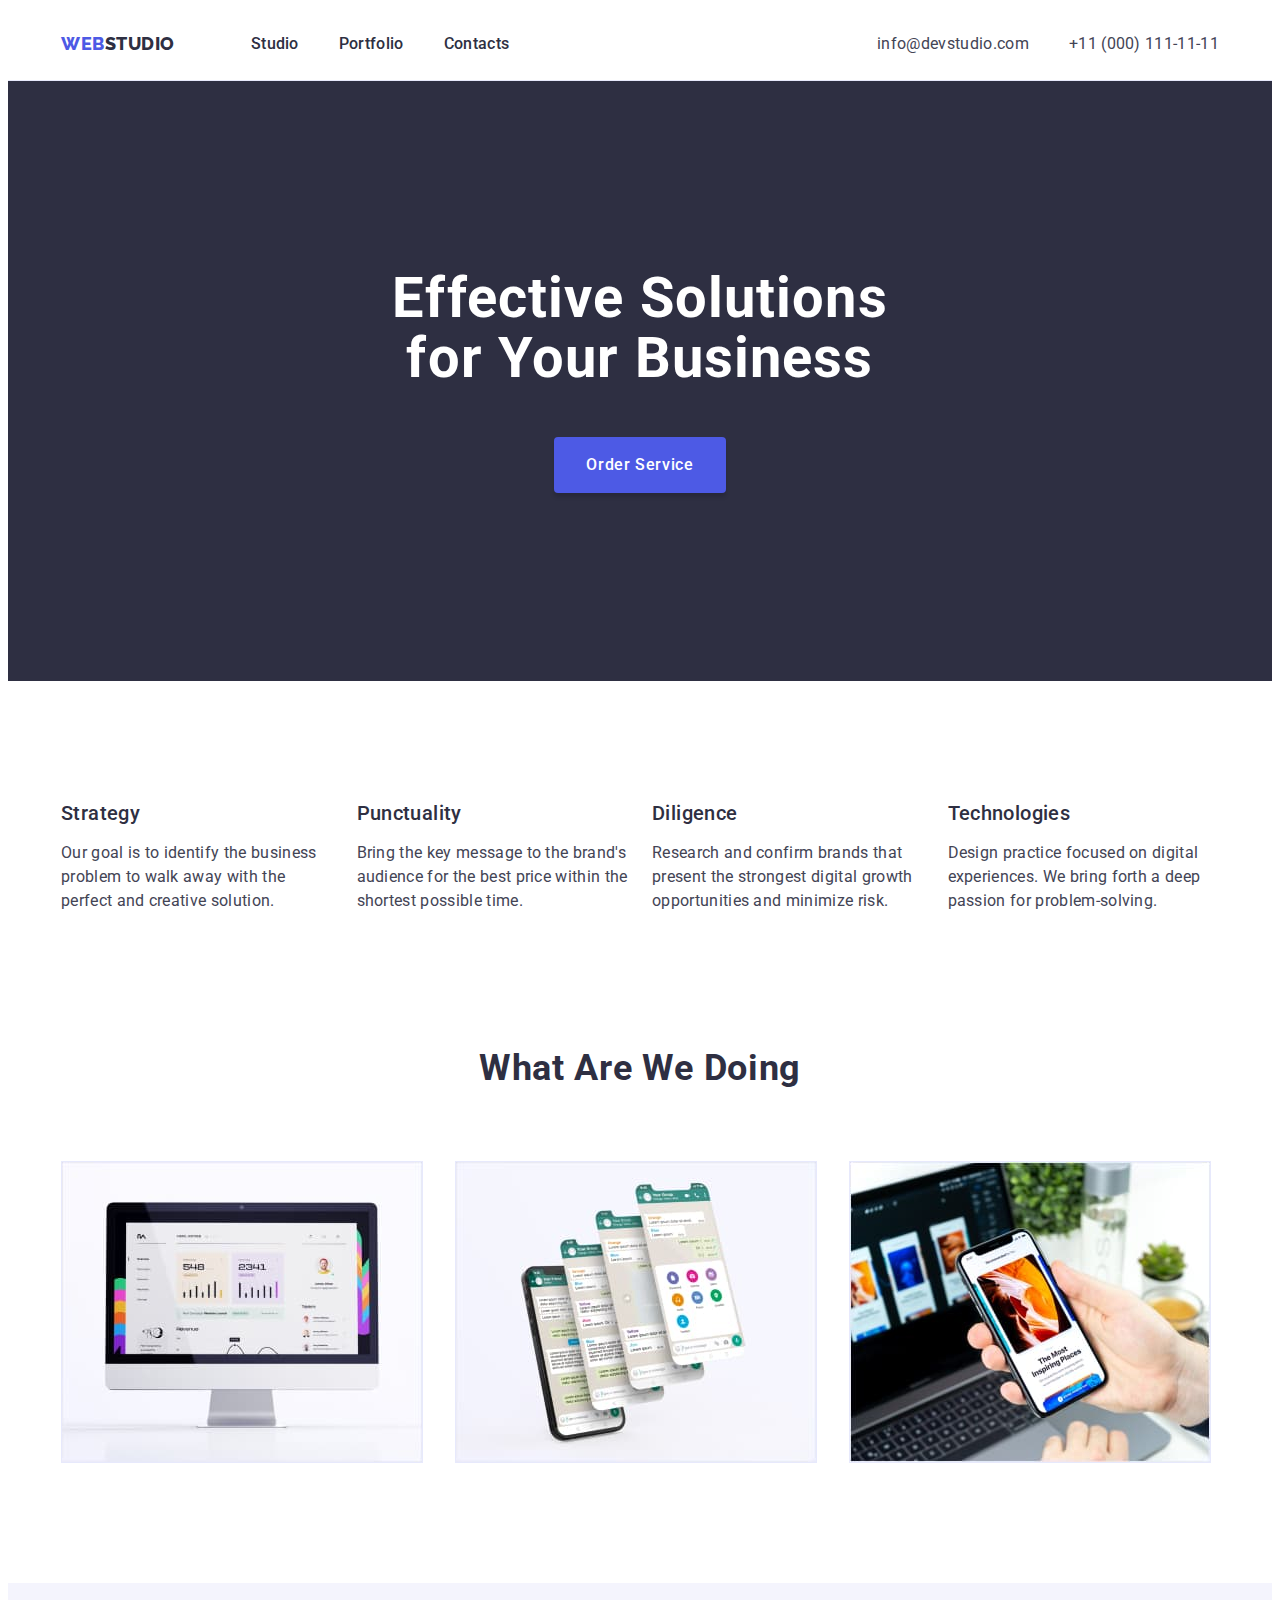
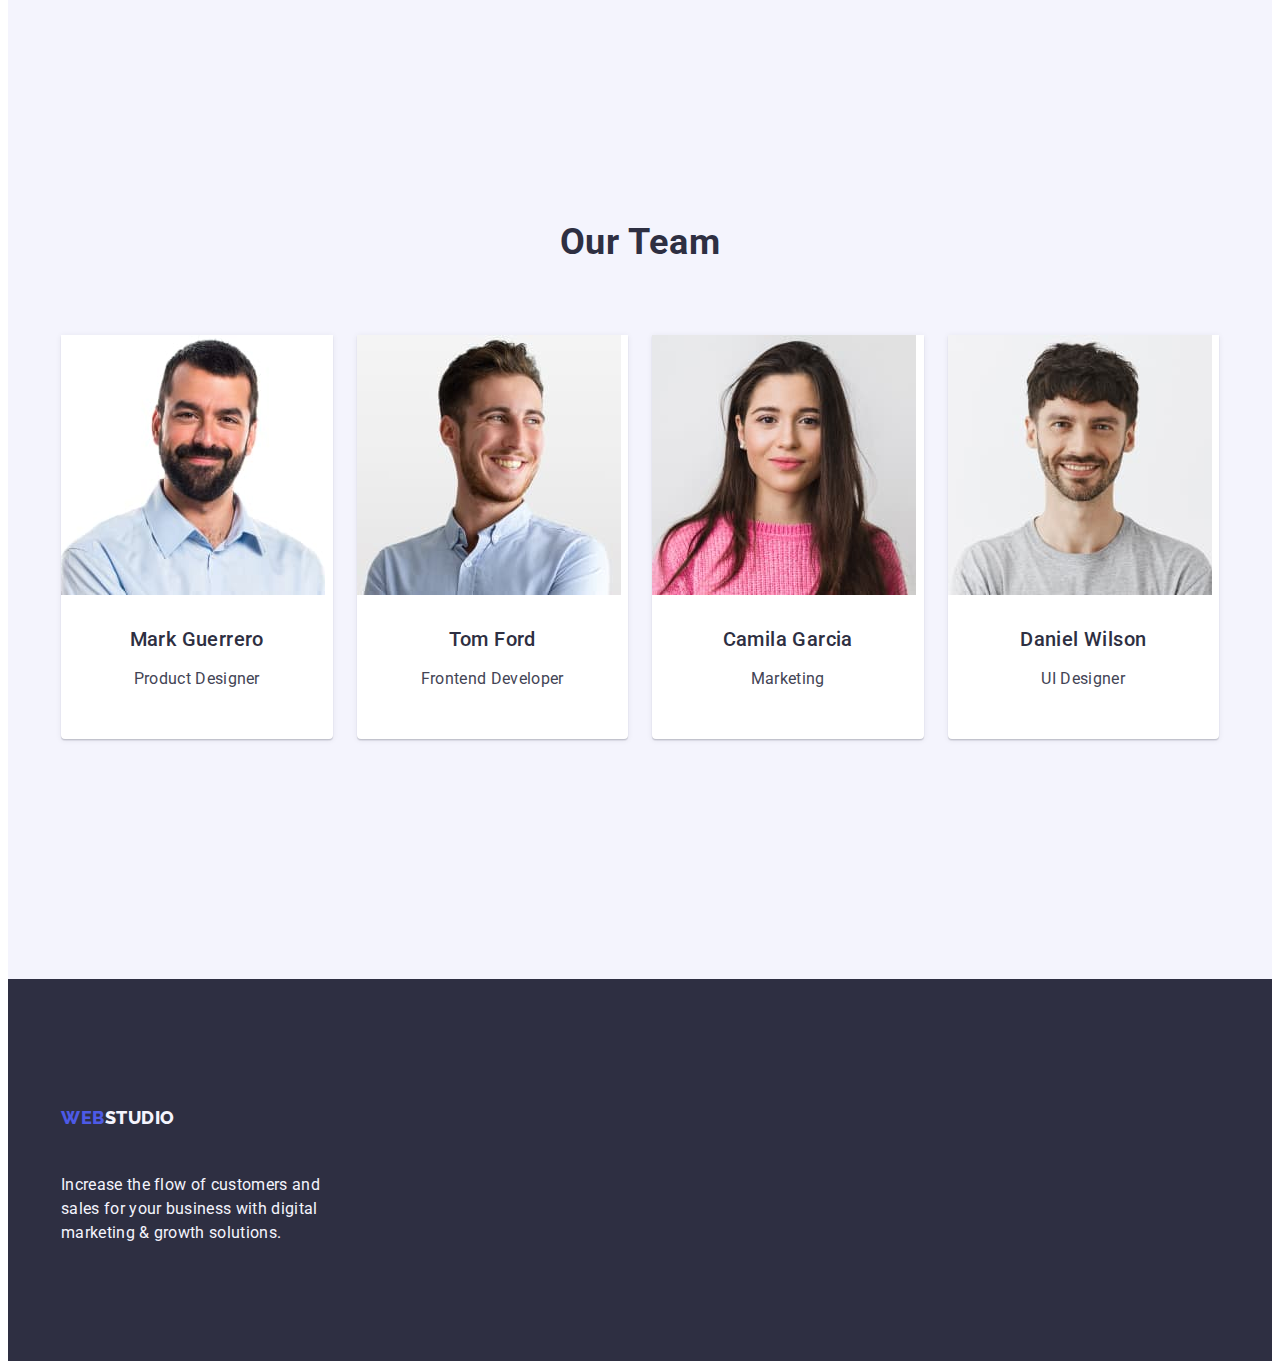
<file: index.html>
<!DOCTYPE html>
<html lang="en">
  <head>
    <meta charset="UTF-8" />
    <meta name="viewport" content="width=device-width, initial-scale=1.0" />
    <title>GOIT homework</title>
    <link rel="preconnect" href="https://fonts.googleapis.com" />
    <link rel="preconnect" href="https://fonts.gstatic.com" crossorigin />
    <link
      href="https://fonts.googleapis.com/css2?family=Raleway:wght@800&family=Roboto:wght@400;500;700;900&display=swap"
      rel="stylesheet"
    />
    <link
      rel="stylesheet"
      href="https://cdnjs.cloudflare.com/ajax/libs/modern-normalize/2.0.0/modern-normalize.min.css"
      integrity="sha512-4xo8blKMVCiXpTaLzQSLSw3KFOVPWhm/TRtuPVc4WG6kUgjH6J03IBuG7JZPkcWMxJ5huwaBpOpnwYElP/m6wg=="
      crossorigin="anonymous"
      referrerpolicy="no-referrer"
    />
    <link rel="stylesheet" href="./css/styles.css" />
  </head>
  <body>
    <!-- header -->

    <header class="header">
      <div class="container header-container">
        <nav class="nav">
          <a class="link logo" href="./index.html"
            >Web<span class="logo-two">Studio</span></a
          >
          <ul class="list nav-list">
            <li class="nav-list-item">
              <a class="link list-position" href="./index.html">Studio</a>
            </li>

            <li class="nav-list-item">
              <a class="link list-position" href="./portfolio.html"
                >Portfolio</a
              >
            </li>

            <li class="nav-list-item">
              <a class="link list-position" href="">Contacts</a>
            </li>
          </ul>
        </nav>

        <!-- phone,email -->

        <address class="addr">
          <ul class="list addr-list">
            <li class="address-item">
              <a class="link address-link" href="mailto:info@devstudio.com"
                >info@devstudio.com</a
              >
            </li>
            <li class="address-item">
              <a class="link address-link" href="tel:+110001111111"
                >+11 (000) 111-11-11</a
              >
            </li>
          </ul>
        </address>
      </div>
    </header>

    <!-- Hero  -->

    <main>
      <section class="section-hero">
        <div class="container">
          <h1 class="hero-title">Effective Solutions for Your Business</h1>
          <button class="hero-btn" type="button">Order Service</button>
        </div>
      </section>

      <!-- Effective  -->

      <section class="section-effective">
        <div class="container">
          <h2 class="visually-hidden">advantages</h2>
          <ul class="list list-effective">
            <li class="effective-item">
              <h3 class="effective-list-title">Strategy</h3>
              <p class="effective-list-dscr">
                Our goal is to identify the business problem to walk away with
                the perfect and creative solution.
              </p>
            </li>
            <li class="effective-item">
              <h3 class="effective-list-title">Punctuality</h3>
              <p class="effective-list-dscr">
                Bring the key message to the brand's audience for the best price
                within the shortest possible time.
              </p>
            </li>
            <li class="effective-item">
              <h3 class="effective-list-title">Diligence</h3>
              <p class="effective-list-dscr">
                Research and confirm brands that present the strongest digital
                growth opportunities and minimize risk.
              </p>
            </li>
            <li class="effective-item">
              <h3 class="effective-list-title">Technologies</h3>
              <p class="effective-list-dscr">
                Design practice focused on digital experiences. We bring forth a
                deep passion for problem-solving.
              </p>
            </li>
          </ul>
        </div>
      </section>

      <!-- Advantages -->

      <section class="section-advantages">
        <div class="container">
          <h2 class="advantages-title">What are we doing</h2>
          <ul class="list list-advantages">
            <li class="advantages-list-item">
              <img
                class="adventages-list-img"
                src="./images/themostinspringplaces.jpg"
                alt="the most inspring places"
                width="360"
                height="300"
              />
            </li>
            <li class="advantages-list-item">
              <img
                class="adventages-list-img"
                src="./images/mobile.jpg"
                alt="mobile version of the site"
                width="360"
                height="300"
              />
            </li>
            <li class="advantages-list-item">
              <img
                class="adventages-list-img"
                src="./images/unique-design.jpg"
                alt="unique design"
                width="360"
                height="300"
              />
            </li>
          </ul>
        </div>
      </section>

      <!-- Our Team -->

      <section class="section-team">
        <div class="container">
          <h2 class="team-title">Our Team</h2>
          <ul class="list list-team">
            <li class="team-list-item">
              <img
                class="team-list-img"
                src="./images/designer.jpg"
                alt="Mark Guerrero Product Designer"
                width="264"
                height="260"
              />

              <div class="team-name">
                <h3 class="team-list-subtitle">Mark Guerrero</h3>
                <p class="team-list-text">Product Designer</p>
              </div>
            </li>
            <li class="team-list-item">
              <img
                class="team-list-img"
                src="./images/deweloper.jpg"
                alt="Tom Ford Frontend Developer"
                width="264"
                height="260"
              />

              <div class="team-name">
                <h3 class="team-list-subtitle">Tom Ford</h3>
                <p class="team-list-text">Frontend Developer</p>
              </div>
            </li>
            <li class="team-list-item">
              <img
                class="team-list-img"
                src="./images/marketing.jpg"
                alt="Camila Garcia Marketing"
                width="264"
                height="260"
              />
              <div class="team-name">
                <h3 class="team-list-subtitle">Camila Garcia</h3>
                <p class="team-list-text">Marketing</p>
              </div>
            </li>
            <li class="team-list-item">
              <img
                class="team-list-img"
                src="./images/uidesigner.jpg"
                alt="Daniel Wilson UI Designer"
                width="264"
                height="260"
              />

              <div class="team-name">
                <h3 class="team-list-subtitle">Daniel Wilson</h3>
                <p class="team-list-text">UI Designer</p>
              </div>
            </li>
          </ul>
        </div>
      </section>
    </main>
    <!-- footer -->

    <footer class="footer">
      <div class="container">
        <a class="link logo" href="./index.html"
          >Web<span class="logo-footer-two">Studio</span></a
        >
        <p class="footer-dscr">
          Increase the flow of customers and sales for your business with
          digital marketing & growth solutions.
        </p>
      </div>
    </footer>
  </body>
</html>
</file>
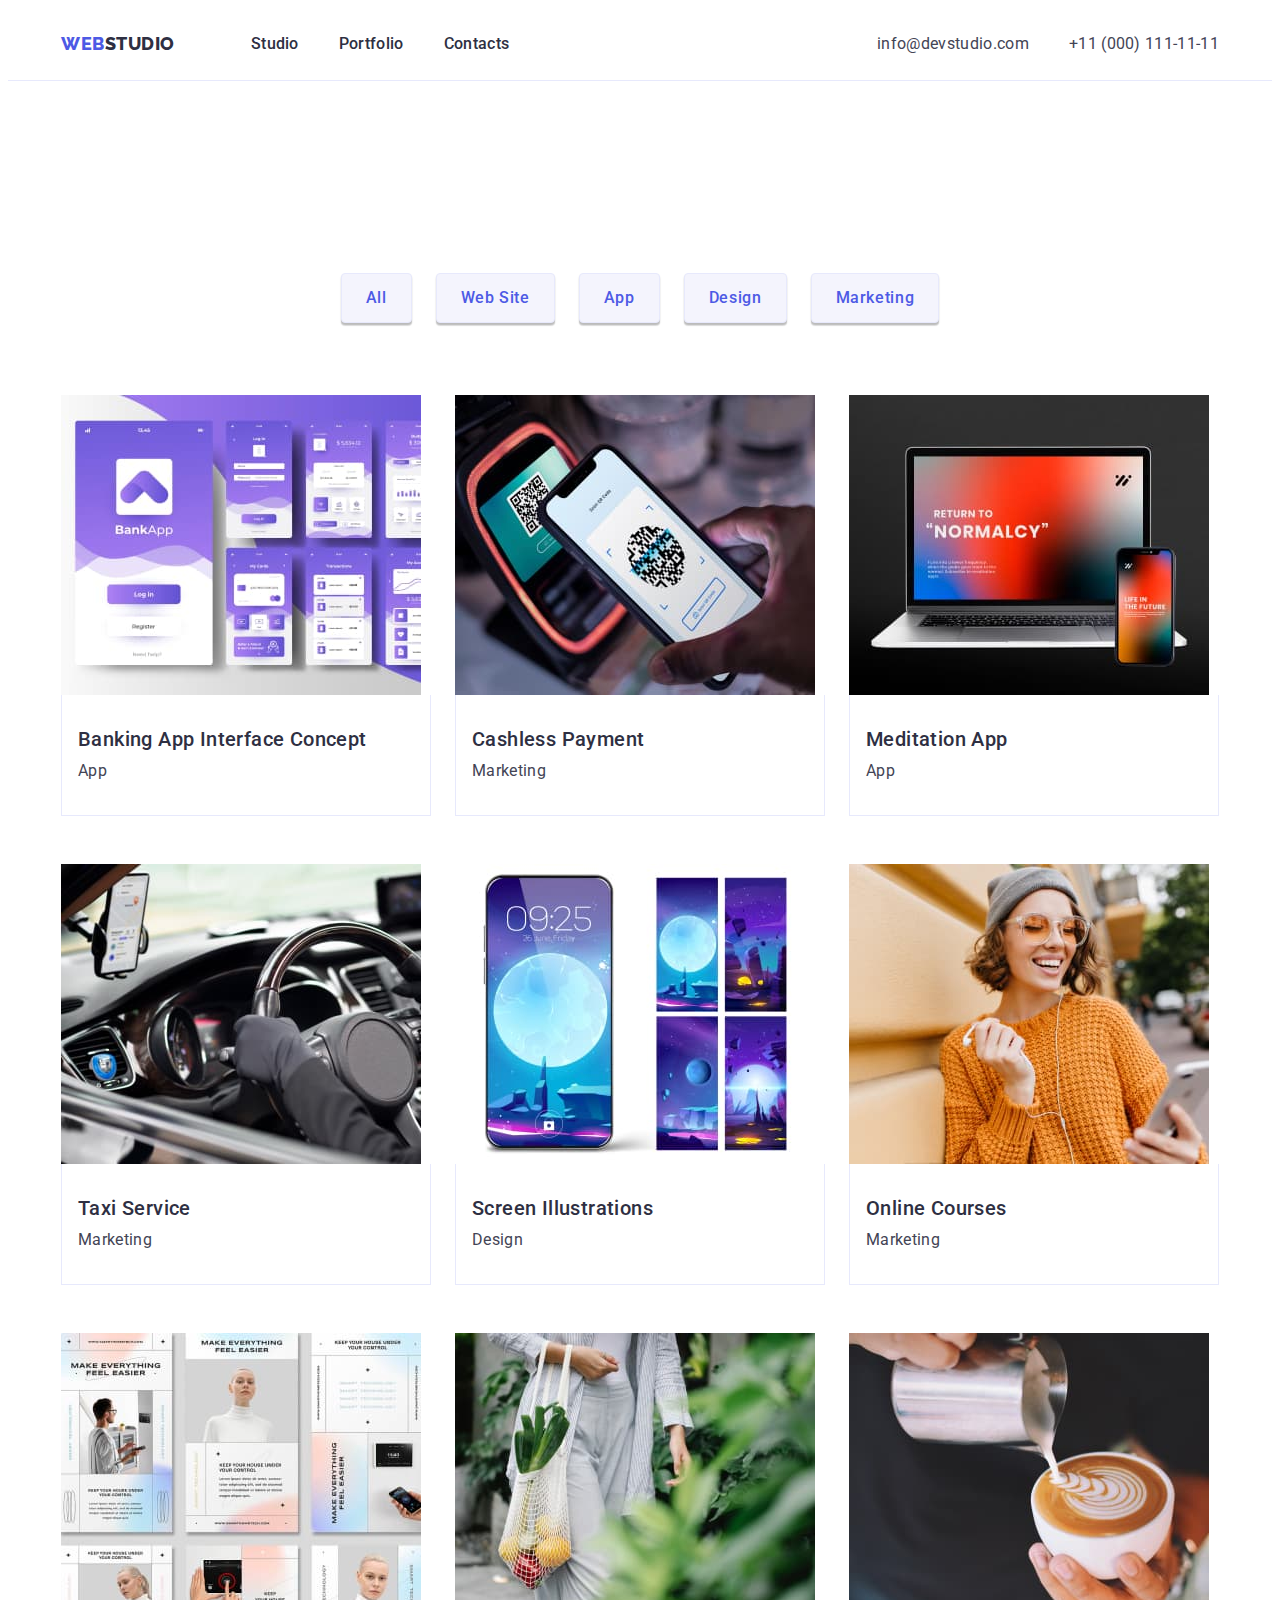
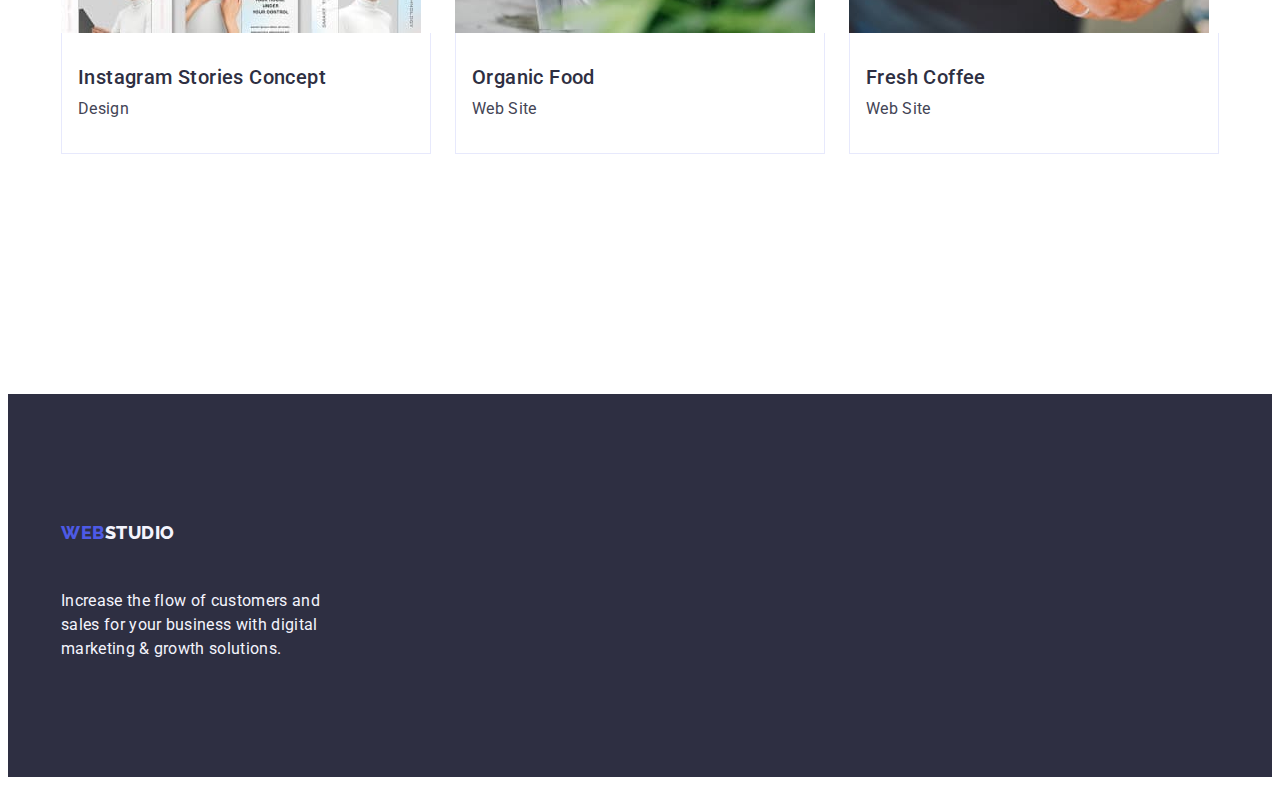
<file: portfolio.html>
<!DOCTYPE html>
<html lang="en">
  <head>
    <meta charset="UTF-8" />
    <meta name="viewport" content="width=device-width, initial-scale=1.0" />
    <title>GOIT homework</title>
    <link rel="preconnect" href="https://fonts.googleapis.com" />
    <link rel="preconnect" href="https://fonts.gstatic.com" crossorigin />
    <link
      href="https://fonts.googleapis.com/css2?family=Raleway:wght@800&family=Roboto:wght@400;500;700;900&display=swap"
      rel="stylesheet"
    />
    <link
      rel="stylesheet"
      href="https://cdnjs.cloudflare.com/ajax/libs/modern-normalize/2.0.0/modern-normalize.min.css"
      integrity="sha512-4xo8blKMVCiXpTaLzQSLSw3KFOVPWhm/TRtuPVc4WG6kUgjH6J03IBuG7JZPkcWMxJ5huwaBpOpnwYElP/m6wg=="
      crossorigin="anonymous"
      referrerpolicy="no-referrer"
    />
    <link rel="stylesheet" href="./css/styles.css" />
  </head>
  <body>
    <!-- header -->

    <header class="header">
      <div class="container header-container">
        <nav class="nav">
          <a class="link logo" href="./index.html"
            >Web<span class="logo-two">Studio</span></a
          >
          <ul class="list nav-list">
            <li class="nav-list-item">
              <a class="link list-position" href="./index.html">Studio</a>
            </li>

            <li class="nav-list-item">
              <a class="link list-position" href="./portfolio.html"
                >Portfolio</a
              >
            </li>

            <li class="nav-list-item">
              <a class="link list-position" href="">Contacts</a>
            </li>
          </ul>
        </nav>

        <!-- phone,email -->

        <address class="addr">
          <ul class="list addr-list">
            <li class="address-item">
              <a class="link address-link" href="mailto:info@devstudio.com"
                >info@devstudio.com</a
              >
            </li>
            <li class="address-item">
              <a class="link address-link" href="tel:+110001111111"
                >+11 (000) 111-11-11</a
              >
            </li>
          </ul>
        </address>
      </div>
    </header>
    <main>
      <!-- buttons -->

      <section class="section-btn">
        <div class="container">
          <h1 class="visually-hidden">Section</h1>
          <ul class="list list-btn">
            <li class="btn-list-item">
              <button class="button-name" type="button">All</button>
            </li>
            <li class="btn-list-item">
              <button class="button-name" type="button">Web Site</button>
            </li>
            <li class="btn-list-item">
              <button class="button-name" type="button">App</button>
            </li>
            <li class="btn-list-item">
              <button class="button-name" type="button">Design</button>
            </li>
            <li class="btn-list-item">
              <button class="button-name" type="button">Marketing</button>
            </li>
          </ul>
          <!-- project -->
          <ul class="list list-project">
            <li class="project-list-item">
              <a class="ptoject-list-img link" href="#">
                <img
                  src="./images/row1/img.jpg"
                  alt="bank application"
                  width="360"
                  height="300"
                />
                <div class="project-text">
                  <h2 class="project-list-text">
                    Banking App Interface Concept
                  </h2>
                  <p class="project-list-dscr">App</p>
                </div>
              </a>
            </li>
            <li class="project-list-item">
              <a class="ptoject-list-img link" href="#">
                <img
                  src="./images/row1/img1.jpg"
                  alt="mobile qr code"
                  width="360"
                  height="300"
                />
                <div class="project-text">
                  <h2 class="project-list-text">Cashless Payment</h2>
                  <p class="project-list-dscr">Marketing</p>
                </div>
              </a>
            </li>
            <li class="project-list-item">
              <a class="ptoject-list-img link" href="#">
                <img
                  src="./images/row1/img2.jpg"
                  alt="mobile and phone"
                  width="360"
                  height="300"
                />
                <div class="project-text">
                  <h2 class="project-list-text">Meditation App</h2>
                  <p class="project-list-dscr">App</p>
                </div>
              </a>
            </li>
            <li class="project-list-item">
              <a class="ptoject-list-img link" href="#">
                <img
                  src="./images/row2/img.jpg"
                  alt="mobile taxi"
                  width="360"
                  height="300"
                />
                <div class="project-text">
                  <h2 class="project-list-text">Taxi Service</h2>
                  <p class="project-list-dscr">Marketing</p>
                </div>
              </a>
            </li>
            <li class="project-list-item">
              <a class="ptoject-list-img link" href="#">
                <img
                  src="./images/row2/img1.jpg"
                  alt="mobile illustration"
                  width="360"
                  height="300"
                />
                <div class="project-text">
                  <h2 class="project-list-text">Screen Illustrations</h2>
                  <p class="project-list-dscr">Design</p>
                </div>
              </a>
            </li>
            <li class="project-list-item">
              <a class="ptoject-list-img link" href="#">
                <img
                  src="./images/row2/img2.jpg"
                  alt="online courses"
                  width="360"
                  height="300"
                />
                <div class="project-text">
                  <h2 class="project-list-text">Online Courses</h2>
                  <p class="project-list-dscr">Marketing</p>
                </div>
              </a>
            </li>
            <li class="project-list-item">
              <a class="ptoject-list-img link" href="#">
                <img
                  src="./images/row3/img.jpg"
                  alt="Instagram Stories Concept"
                  width="360"
                  height="300"
                />
                <div class="project-text">
                  <h2 class="project-list-text">Instagram Stories Concept</h2>
                  <p class="project-list-dscr">Design</p>
                </div>
              </a>
            </li>
            <li class="project-list-item">
              <a class="ptoject-list-img link" href="#">
                <img
                  src="./images/row3/img1.jpg"
                  alt="Organic Food"
                  width="360"
                  height="300"
                />

                <div class="project-text">
                  <h2 class="project-list-text">Organic Food</h2>
                  <p class="project-list-dscr">Web Site</p>
                </div>
              </a>
            </li>
            <li class="project-list-item">
              <a class="ptoject-list-img link" href="#">
                <img
                  src="./images/row3/img2.jpg"
                  alt="Fresh Coffee"
                  width="360"
                  height="300"
                />
                <div class="project-text">
                  <h2 class="project-list-text">Fresh Coffee</h2>
                  <p class="project-list-dscr">Web Site</p>
                </div>
              </a>
            </li>
          </ul>
        </div>
      </section>
    </main>
    <!-- footer -->

    <footer class="footer">
      <div class="container">
        <div class="footer-logo">
          <a class="link logo" href="./index.html"
            >Web<span class="logo-footer-two">Studio</span></a
          >
          <p class="footer-dscr">
            Increase the flow of customers and sales for your business with
            digital marketing & growth solutions.
          </p>
        </div>
      </div>
    </footer>
  </body>
</html>
</file>
<file: css/styles.css>
:root {
  --iris: #4d5ae5;
  --navyblue: #2e2f42;
  --white: #ffffff;
  --cloud: #f4f4fd;
  --cornflower: #e7e9fc;
  --slate: #434455;
  --ocean: #404bbf;
}
.visually-hidden {
  position: absolute;
  width: 1px;
  height: 1px;
  margin: -1px;
  border: 0;
  padding: 0;
  white-space: nowrap;
  clip-path: inset(100%);
  clip: rect(0 0 0 0);
  overflow: hidden;
}
body {
  font-family: 'Roboto', sans-serif;
  color: var(--slate);
  background-color: #ffffff;
}
img {
  display: block;
  max-width: 100%;
  height: auto;
}

h1,
h2,
h3,
h4,
h5,
h6 {
  margin: 0;
}
ul,
ol {
  margin: 0;
  padding-left: 0;
}
.list {
  list-style: none;
  padding: 0;
  margin: 0;
}
.link {
  text-decoration: none;
  padding-top: 24px;
  padding-bottom: 24px;
}
.container {
  width: 1158px;
  margin: 0 auto;
  padding: 0 15px;
}
/* header */
.header {
  background: var(--white);
  border-bottom: 1px solid var(--cornflower, #e7e9fc);
}
.header-container {
  display: flex;
  justify-content: space-between;
}
.nav {
  display: flex;
  align-items: center;
}
.nav-list {
  display: flex;
  gap: 40px;
  align-items: center;
}
.addr-list {
  display: flex;
  gap: 40px;
}
.address-link {
  display: block;
}
.logo {
  color: var(--iris);
  font-size: 18px;
  letter-spacing: 0.03em;
  text-transform: uppercase;
  font-family: 'Raleway', sans-serif;
  font-weight: 800;
  line-height: 1.17;
  margin-right: 76px;
}
.logo-two {
  color: var(--navyblue);
}

.list-position {
  font-weight: 500;
  font-size: 16px;
  line-height: 1.5;
  letter-spacing: 0.02em;
  color: var(--navyblue, #2e2f42);
}

.list-position:hover,
.list-position:focus {
  color: var(--ocean);
}

/* address */
.address-link {
  font-style: normal;
  line-height: 1.5;
  letter-spacing: 0.02em;
  color: var(--slate);
}

.address-link:hover,
.address-link:focus {
  color: var(--ocean);
}
.addr {
  font-style: normal;
}

/* PORTFOLIO */

/* buttons  */
.list-btn {
  display: flex;
  justify-content: center;
  gap: 24px;
  padding-top: 96px;
  margin-bottom: 72px;
}

.section-btn {
  margin: 0 auto;
  padding-top: 96px;
  padding-bottom: 120px;
}
.button-name {
  color: var(--iris);
  text-align: center;
  font-family: 'Roboto', sans-serif;
  font-size: 16px;
  font-style: normal;
  font-weight: 500;
  line-height: 1.5;
  letter-spacing: 0.04em;
  background-color: var(--cloud);
  cursor: pointer;
  padding: 12px 24px;
  border-radius: 4px;
  border: 1px solid #e7e9fc;
  background: var(--cloud, #f4f4fd);
  box-shadow: 0px 2px 2px 0px rgba(0, 0, 0, 0.12),
    0px 2px 1px 0px rgba(0, 0, 0, 0.08), 0px 3px 1px 0px rgba(0, 0, 0, 0.1);
}
.button-name:hover,
.button-name:focus {
  color: var(--white);
  background-color: var(--ocean);
  border: 1px solid transparent;
}
/* project  */

.list-project {
  display: flex;
  flex-wrap: wrap;
  gap: 48px 24px;
  padding-bottom: 120px;
}
.project-list-item {
  width: calc((100% - 24px * 2) / 3);
  margin: 0 auto;
}
.project-text {
  border: 1px solid var(--cornflower, #e7e9fc);
  border-top: none;
  background: var(--white, #fff);
  padding: 32px 16px;
}

.project-list-text {
  color: var(--navyblue);
  font-size: 20px;
  font-style: normal;
  font-weight: 500;
  line-height: 1.2;
  letter-spacing: 0.02em;
  margin-bottom: 8px;
}
.project-list-dscr {
  color: var(--slate);
  font-style: normal;
  line-height: 1.5;
  font-size: 16px;
  letter-spacing: 0.02em;
  margin: 0 auto;
}

/* index.html */

/* Hero */
.section-hero {
  background: var(--navyblue);
  padding-top: 188px;
  padding-bottom: 188px;
}
.hero-title {
  color: var(--white);
  font-size: 56px;
  font-weight: 700;
  line-height: 1.07;
  text-align: center;
  letter-spacing: 0.02em;
  max-width: 496px;
  padding-bottom: 48px;
  margin: 0 auto;
}

.hero-btn {
  font-family: 'Roboto', sans-serif;
  font-weight: 500;
  font-size: 16px;
  line-height: 1.5;
  letter-spacing: 0.04em;
  color: var(--white);
  background-color: var(--iris);
  border-radius: 4px;
  box-shadow: 0px 4px 4px 0px rgba(0, 0, 0, 0.15);
  min-width: 169px;
  height: 56px;
  border: none;
  cursor: pointer;
  margin: 0 auto;
  display: block;
  padding: 16px 32px;
}

.hero-btn:hover,
.hero-btn:focus {
  color: var(--white);
  background-color: var(--ocean, #404bbf);
}

/* Effective  */
.section-effective {
  padding: 120px 0;
}
.effective-list-title {
  color: var(--navyblue);
  font-family: Roboto;
  font-size: 20px;
  font-weight: 500;
  line-height: 1.2;
  letter-spacing: 0.02em;
  margin-bottom: 8px;
}
.effective-list-dscr {
  color: var(--slate);
  line-height: 1.5;
  letter-spacing: 0.02em;
}
.effective-item {
  width: calc((100% - 24px * 3) / 4);
}
.list-effective {
  margin: 0 auto;
  display: flex;
  gap: 24px;
}
/*  Advantages */
.section-advantages {
  padding-bottom: 120px;
}

.advantages-title {
  color: var(--navyblue);
  text-align: center;
  font-size: 36px;
  line-height: 1.11;
  letter-spacing: 0.02em;
  text-transform: capitalize;
  margin-bottom: 72px;
}
.list-advantages {
  display: flex;
  gap: 24px;
}
.advantages-list-item {
  width: calc((100% - 24px * 2) / 3);
}
.adventages-list-img {
  border: 1px solid var(--cornflower);
}
/* Our Team */
.section-team {
  padding: 120px 0;
  background: var(--cloud);
}

.team-title {
  color: var(--navyblue);
  text-align: center;
  font-size: 36px;
  line-height: 1.11;
  letter-spacing: 0.02em;
  text-transform: capitalize;
  padding-top: 120px;
  margin-bottom: 72px;
}

.list-team {
  display: flex;
  gap: 24px;

  padding-bottom: 120px;
}
.team-list-item {
  width: calc((100% - 24px * 3) / 4);
  border-radius: 0px 0px 4px 4px;
  background: var(--white, #fff);
  box-shadow: 0px 2px 1px 0px rgba(46, 47, 66, 0.08),
    0px 1px 1px 0px rgba(46, 47, 66, 0.16),
    0px 1px 6px 0px rgba(46, 47, 66, 0.08);
}

.team-list-subtitle {
  color: var(--navyblue);
  font-size: 20px;
  font-weight: 500;
  line-height: 1.2;
  letter-spacing: 0.02em;
  text-align: center;
  margin-bottom: 8px;
}
.team-list-text {
  color: var(--slate);
  line-height: 1.5;
  letter-spacing: 0.02em;
  text-align: center;
}
.team-name {
  padding: 32px 0;
}

/* Footer */

.footer {
  padding: 100px 0;
}
.footer {
  background-color: var(--navyblue);
}

.logo {
  color: var(--iris);
  font-family: 'Raleway', sans-serif;
  font-size: 18px;
  font-style: normal;
  font-weight: 800;
  line-height: 1.17;
  letter-spacing: 0.03em;
  text-transform: uppercase;
  display: inline-block;
}

.logo-footer-two {
  color: var(--cloud);
  font-size: 18px;
  line-height: 1.7;
}

.footer-dscr {
  color: var(--cloud);
  line-height: 1.5;
  letter-spacing: 0.02em;
  max-width: 264px;
}
</file>
